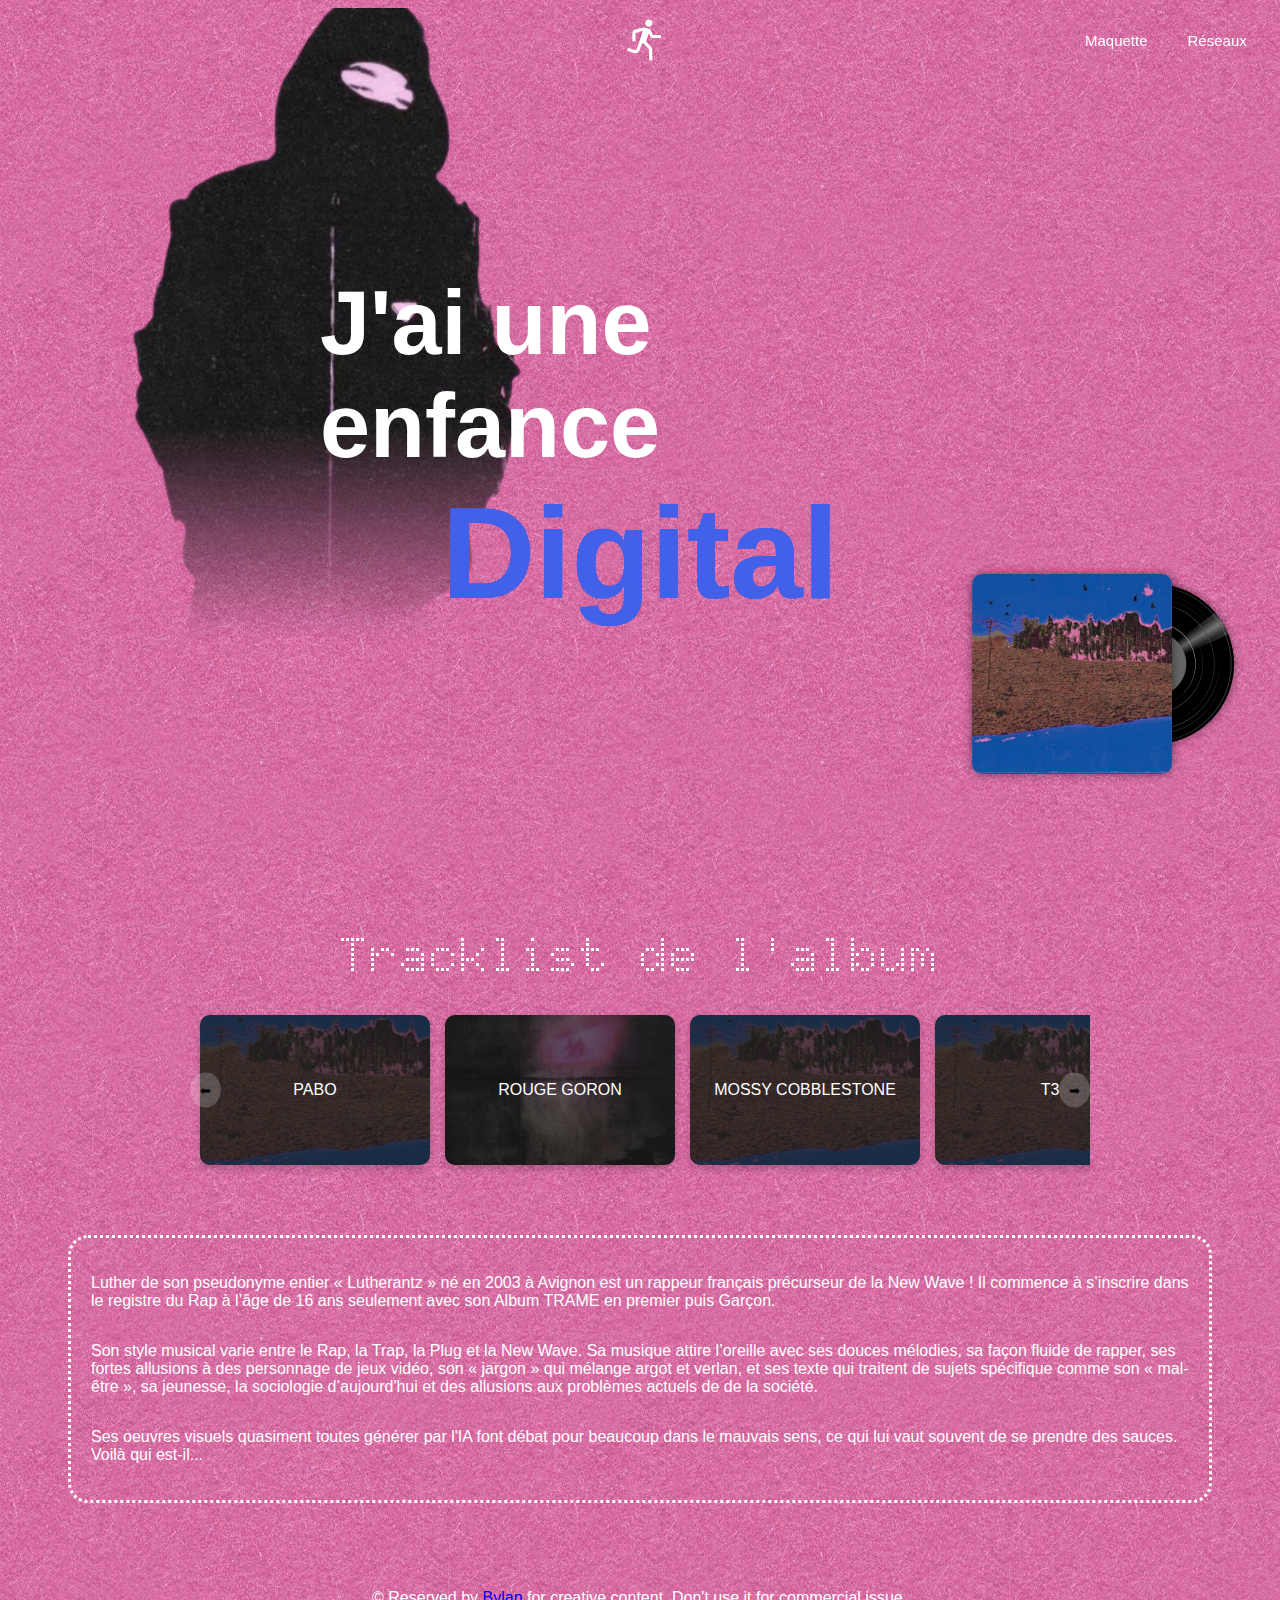
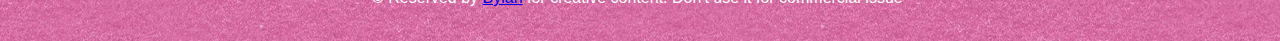
<file: index.html>
<!DOCTYPE html>
<html lang="fr">
<head>
    <meta charset="UTF-8">
    <meta name="viewport" content="width=device-width, initial-scale=1.0">
    <link rel="icon" type="image/ico" href="img/exit.ico"/>
    <link rel="stylesheet" href="styles/styles.css">
    <script src="styles/styles.js" defer></script>
    <title>Luther - Exit</title>
</head>
<body>
    <header>
        <nav>

    <div class="hamburger" onclick="toggleMenu()">
        <span></span>
        <span></span>
        <span></span>
    </div>

            <ul class="logo">
            <svg xmlns="http://www.w3.org/2000/svg" width="51" height="51" viewBox="0 0 512 512">
                <path fill="#fff" d="m353.415 200l-30.981-57.855l-60.717-20.239l-.14.432L167.21 149.3A32.13 32.13 0 0 0 144 180.068V264h32v-83.931l73.6-21.028l-32.512 99.633l-.155-.056l-29.464 82.5a16.09 16.09 0 0 1-20.127 9.8l-66.282-22.097l-10.12 30.358l66.282 22.093a48 48 0 0 0 60.378-29.391l24.232-67.849l17.173 5.6l48.3 48.3A15.9 15.9 0 0 1 312 349.255V456h32V349.255a47.7 47.7 0 0 0-14.059-33.942l-48.265-48.264l26.783-82.077l19.269 34.683A24.01 24.01 0 0 0 348.707 232H432v-32Zm-66.587-90.293a36 36 0 1 0-12.916-27.619a35.85 35.85 0 0 0 12.916 27.619"/>
            </svg>
            </ul>
            <ul>
                <li><a href="index.html">Maquette</a></li>
                <li><a href="contact.html">Réseaux</a></li>
            </ul>
        </nav>
    </header>
   <div class="fade-in-up">
    <section id="section-1">
    <img class="luther" src="img/luther-removebg.png" alt="Luther"/>
    <h1 class="citation">J'ai une enfance <a data-text="Digital" href="" class="effect">Digital</a></h1>
    </section>

    <section class="section-2">
        <div class="album">
            <img src="img/exit-cover.png" class="cover" alt="EXIT"/>
            <img src="img/vinyle.png" class="cover-disk" alt="EXIT"/>
        </div>
    </section>

    <section class="section-3">
        <h1 class="title-tracklist">Tracklist de l'album</h1>
    <div class="carousel-container">
    <div class="controls">
        <button class="control-btn" onclick="scrollCarousel(-1)">⬅</button>
        <button class="control-btn" onclick="scrollCarousel(1)">➡</button>
    </div>
    
    <div class="carousel-track" id="carousel">
        <div class="track-card">PABO<img src="img/exit-cover.png" alt="Track Image"></div>
        <div class="track-card">ROUGE GORON<img src="img/rouge-goron.png" alt="Track Image"></div>
        <div class="track-card">MOSSY COBBLESTONE<img src="img/exit-cover.png" alt="Track Image"></div>
        <div class="track-card">T3<img src="img/exit-cover.png" alt="Track Image"></div>
        <div class="track-card">JOURNAL DE QUÊTES<img src="img/exit-cover.png" alt="Track Image"></div>
        <div class="track-card">SEUIL<img src="img/exit-cover.png" alt="Track Image"></div>
        <div class="track-card">uSQUAD<img src="img/exit-cover.png" alt="Track Image"></div>
        <div class="track-card">CHÂTEAU FORT<img src="img/exit-cover.png" alt="Track Image"></div>
        <div class="track-card">LOOK<img src="img/exit-cover.png" alt="Track Image"></div>
        <div class="track-card">ALED<img src="img/exit-cover.png" alt="Track Image"></div>
    </div>
</div>
    </section>

    <section class="section-4">
        <div class="bio">
            <p>
            Luther de son pseudonyme entier « Lutherantz » né en 2003 à Avignon est un rappeur français précurseur de la New Wave ! 
Il commence à s’inscrire dans le registre du Rap à l’âge de 16 ans seulement avec son Album TRAME en premier puis Garçon.
        </p>
<p>
Son style musical varie entre le Rap, la Trap, la Plug et la New Wave.
Sa musique attire l’oreille avec ses douces mélodies, sa façon fluide de rapper, ses fortes allusions à des personnage de jeux vidéo, son « jargon » qui mélange argot et verlan, et ses texte qui traitent de sujets spécifique comme son « mal-être », sa jeunesse, la sociologie d’aujourd'hui et des allusions aux problèmes actuels de de la société.
</p>
<p>
Ses oeuvres visuels quasiment toutes générer par l'IA font débat pour beaucoup dans le mauvais sens, ce qui lui vaut souvent de se prendre des sauces.
Voilà qui est-il...
</p>

        </div>
    </section>
    </div>

    <footer>
        <p>&copy; Reserved by <a href="https://github.com/4BYLAN">Bylan</a> for creative content. Don't use it for commercial issue</p>
    </footer>
</body>
</html>
</file>
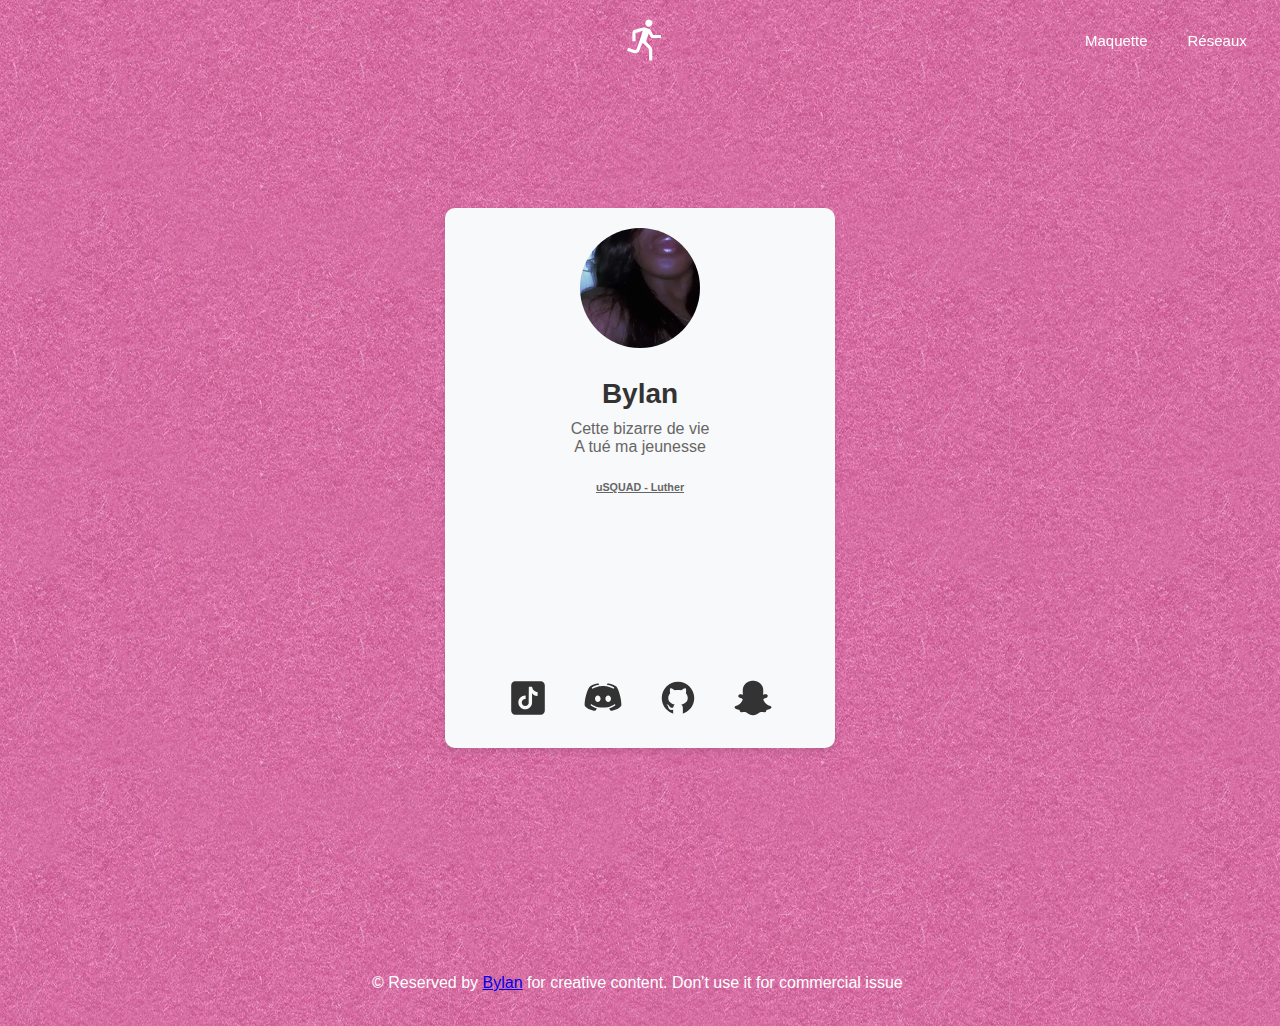
<file: contact.html>
<!DOCTYPE html>
<html lang="fr">
<head>
    <meta charset="UTF-8">
    <meta name="viewport" content="width=device-width, initial-scale=1.0">
    <link rel="icon" type="image/ico" href="img/exit.ico"/>
    <link rel="stylesheet" href="styles/styles.css">
    <link rel="stylesheet" href="styles/contact.css">
    <script src="styles/styles.js" defer></script>
    <title>Luther - Exit</title>
</head>
<body>
    <header>
        <nav>

    <div class="hamburger" onclick="toggleMenu()">
        <span></span>
        <span></span>
        <span></span>
    </div>
    
            <ul class="logo">
            <svg xmlns="http://www.w3.org/2000/svg" width="51" height="51" viewBox="0 0 512 512">
                <path fill="#fff" d="m353.415 200l-30.981-57.855l-60.717-20.239l-.14.432L167.21 149.3A32.13 32.13 0 0 0 144 180.068V264h32v-83.931l73.6-21.028l-32.512 99.633l-.155-.056l-29.464 82.5a16.09 16.09 0 0 1-20.127 9.8l-66.282-22.097l-10.12 30.358l66.282 22.093a48 48 0 0 0 60.378-29.391l24.232-67.849l17.173 5.6l48.3 48.3A15.9 15.9 0 0 1 312 349.255V456h32V349.255a47.7 47.7 0 0 0-14.059-33.942l-48.265-48.264l26.783-82.077l19.269 34.683A24.01 24.01 0 0 0 348.707 232H432v-32Zm-66.587-90.293a36 36 0 1 0-12.916-27.619a35.85 35.85 0 0 0 12.916 27.619"/>
            </svg>
            </ul>
            <ul>
                <li><a href="index.html">Maquette</a></li>
                <li><a href="contact.html">Réseaux</a></li>
            </ul>
        </nav>
    </header>
   <div class="fade-in-up">

<div class="card-container">
  <div class="card-info">
    <img src="img/photo.png" alt="Me" class="photo">
    <h1>Bylan</h1>
    <span> 
      Cette bizarre de vie
      <br>
      A tué ma jeunesse 
      <br>
      <h6>uSQUAD - Luther</h6>
    </span>
    <div class="social">
      <a class="link" href="https://www.tiktok.com/@just_4bylan" class="titkok">
        <svg xmlns="http://www.w3.org/2000/svg" x="0px" y="0px" width="100" height="100" viewBox="0 0 50 50">
          <path d="M41,4H9C6.243,4,4,6.243,4,9v32c0,2.757,2.243,5,5,5h32c2.757,0,5-2.243,5-5V9C46,6.243,43.757,4,41,4z M37.006,22.323 c-0.227,0.021-0.457,0.035-0.69,0.035c-2.623,0-4.928-1.349-6.269-3.388c0,5.349,0,11.435,0,11.537c0,4.709-3.818,8.527-8.527,8.527 s-8.527-3.818-8.527-8.527s3.818-8.527,8.527-8.527c0.178,0,0.352,0.016,0.527,0.027v4.202c-0.175-0.021-0.347-0.053-0.527-0.053 c-2.404,0-4.352,1.948-4.352,4.352s1.948,4.352,4.352,4.352s4.527-1.894,4.527-4.298c0-0.095,0.042-19.594,0.042-19.594h4.016 c0.378,3.591,3.277,6.425,6.901,6.685V22.323z"></path>
        </svg>
      </a>
      <a class="link" href="https://discord.com/invite/korazon" class="discord">
        <svg xmlns="http://www.w3.org/2000/svg" x="0px" y="0px" width="100" height="100" viewBox="0 0 50 50">
          <path d="M 41.625 10.769531 C 37.644531 7.566406 31.347656 7.023438 31.078125 7.003906 C 30.660156 6.96875 30.261719 7.203125 30.089844 7.589844 C 30.074219 7.613281 29.9375 7.929688 29.785156 8.421875 C 32.417969 8.867188 35.652344 9.761719 38.578125 11.578125 C 39.046875 11.867188 39.191406 12.484375 38.902344 12.953125 C 38.710938 13.261719 38.386719 13.429688 38.050781 13.429688 C 37.871094 13.429688 37.6875 13.378906 37.523438 13.277344 C 32.492188 10.15625 26.210938 10 25 10 C 23.789063 10 17.503906 10.15625 12.476563 13.277344 C 12.007813 13.570313 11.390625 13.425781 11.101563 12.957031 C 10.808594 12.484375 10.953125 11.871094 11.421875 11.578125 C 14.347656 9.765625 17.582031 8.867188 20.214844 8.425781 C 20.0625 7.929688 19.925781 7.617188 19.914063 7.589844 C 19.738281 7.203125 19.34375 6.960938 18.921875 7.003906 C 18.652344 7.023438 12.355469 7.566406 8.320313 10.8125 C 6.214844 12.761719 2 24.152344 2 34 C 2 34.175781 2.046875 34.34375 2.132813 34.496094 C 5.039063 39.605469 12.972656 40.941406 14.78125 41 C 14.789063 41 14.800781 41 14.8125 41 C 15.132813 41 15.433594 40.847656 15.621094 40.589844 L 17.449219 38.074219 C 12.515625 36.800781 9.996094 34.636719 9.851563 34.507813 C 9.4375 34.144531 9.398438 33.511719 9.765625 33.097656 C 10.128906 32.683594 10.761719 32.644531 11.175781 33.007813 C 11.234375 33.0625 15.875 37 25 37 C 34.140625 37 38.78125 33.046875 38.828125 33.007813 C 39.242188 32.648438 39.871094 32.683594 40.238281 33.101563 C 40.601563 33.515625 40.5625 34.144531 40.148438 34.507813 C 40.003906 34.636719 37.484375 36.800781 32.550781 38.074219 L 34.378906 40.589844 C 34.566406 40.847656 34.867188 41 35.1875 41 C 35.199219 41 35.210938 41 35.21875 41 C 37.027344 40.941406 44.960938 39.605469 47.867188 34.496094 C 47.953125 34.34375 48 34.175781 48 34 C 48 24.152344 43.785156 12.761719 41.625 10.769531 Z M 18.5 30 C 16.566406 30 15 28.210938 15 26 C 15 23.789063 16.566406 22 18.5 22 C 20.433594 22 22 23.789063 22 26 C 22 28.210938 20.433594 30 18.5 30 Z M 31.5 30 C 29.566406 30 28 28.210938 28 26 C 28 23.789063 29.566406 22 31.5 22 C 33.433594 22 35 23.789063 35 26 C 35 28.210938 33.433594 30 31.5 30 Z"></path>
        </svg>
      </a>
      <a class="link" href="https://github.com/4BYLAN" class="github">
        <svg xmlns="http:</a>//www.w3.org/2000/svg" x="0px" y="0px" width="100" height="100" viewBox="0 0 64 64">
          <path d="M32 6C17.641 6 6 17.641 6 32c0 12.277 8.512 22.56 19.955 25.286-.592-.141-1.179-.299-1.755-.479V50.85c0 0-.975.325-2.275.325-3.637 0-5.148-3.245-5.525-4.875-.229-.993-.827-1.934-1.469-2.509-.767-.684-1.126-.686-1.131-.92-.01-.491.658-.471.975-.471 1.625 0 2.857 1.729 3.429 2.623 1.417 2.207 2.938 2.577 3.721 2.577.975 0 1.817-.146 2.397-.426.268-1.888 1.108-3.57 2.478-4.774-6.097-1.219-10.4-4.716-10.4-10.4 0-2.928 1.175-5.619 3.133-7.792C19.333 23.641 19 22.494 19 20.625c0-1.235.086-2.751.65-4.225 0 0 3.708.026 7.205 3.338C28.469 19.268 30.196 19 32 19s3.531.268 5.145.738c3.497-3.312 7.205-3.338 7.205-3.338.567 1.474.65 2.99.65 4.225 0 2.015-.268 3.19-.432 3.697C46.466 26.475 47.6 29.124 47.6 32c0 5.684-4.303 9.181-10.4 10.4 1.628 1.43 2.6 3.513 2.6 5.85v8.557c-.576.181-1.162.338-1.755.479C49.488 54.56 58 44.277 58 32 58 17.641 46.359 6 32 6zM33.813 57.93C33.214 57.972 32.61 58 32 58 32.61 58 33.213 57.971 33.813 57.93zM37.786 57.346c-1.164.265-2.357.451-3.575.554C35.429 57.797 36.622 57.61 37.786 57.346zM32 58c-.61 0-1.214-.028-1.813-.07C30.787 57.971 31.39 58 32 58zM29.788 57.9c-1.217-.103-2.411-.289-3.574-.554C27.378 57.61 28.571 57.797 29.788 57.9z"></path>
        </svg>
      </a>
      <a class="link" href="https://www.snapchat.com/add/dyor_4?share_id=207C_JbtZw4&locale=fr-FR" class="snapchat">
       <svg xmlns="http://www.w3.org/2</a>000/svg" x="0px" y="0px" width="100" height="100" viewBox="0 0 50 50">
<path d="M 46.773438 35.078125 C 40.96875 34.121094 38.316406 28.109375 38.230469 27.914063 C 38.21875 27.878906 38.191406 27.816406 38.175781 27.78125 C 38 27.429688 37.824219 26.933594 37.972656 26.582031 C 38.226563 25.980469 39.433594 25.597656 40.15625 25.367188 C 40.410156 25.285156 40.652344 25.210938 40.839844 25.136719 C 42.59375 24.441406 43.46875 23.535156 43.449219 22.433594 C 43.433594 21.546875 42.753906 20.734375 41.753906 20.382813 C 41.40625 20.234375 41.007813 20.160156 40.605469 20.160156 C 40.332031 20.160156 39.917969 20.199219 39.519531 20.382813 C 38.851563 20.695313 38.265625 20.863281 37.847656 20.882813 C 37.757813 20.878906 37.679688 20.871094 37.613281 20.859375 L 37.65625 20.171875 C 37.851563 17.0625 38.097656 13.1875 37.046875 10.832031 C 33.945313 3.890625 27.375 3.351563 25.433594 3.351563 L 24.550781 3.359375 C 22.613281 3.359375 16.054688 3.898438 12.960938 10.835938 C 11.910156 13.191406 12.152344 17.0625 12.351563 20.175781 L 12.359375 20.292969 C 12.371094 20.484375 12.382813 20.675781 12.394531 20.859375 C 11.960938 20.9375 11.113281 20.792969 10.234375 20.382813 C 9.039063 19.824219 6.886719 20.5625 6.589844 22.125 C 6.457031 22.816406 6.617188 24.128906 9.164063 25.132813 C 9.355469 25.210938 9.59375 25.285156 9.851563 25.367188 C 10.570313 25.597656 11.777344 25.976563 12.03125 26.582031 C 12.179688 26.933594 12.003906 27.429688 11.796875 27.855469 C 11.6875 28.109375 9.050781 34.121094 3.234375 35.078125 C 2.492188 35.199219 1.964844 35.855469 2.003906 36.613281 C 2.015625 36.8125 2.066406 37.011719 2.148438 37.207031 C 2.675781 38.445313 4.59375 39.296875 8.171875 39.878906 C 8.234375 40.089844 8.304688 40.402344 8.34375 40.574219 C 8.417969 40.929688 8.5 41.289063 8.609375 41.664063 C 8.714844 42.019531 9.078125 42.84375 10.210938 42.84375 C 10.554688 42.84375 10.929688 42.769531 11.332031 42.691406 C 11.925781 42.574219 12.667969 42.429688 13.621094 42.429688 C 14.152344 42.429688 14.699219 42.476563 15.25 42.566406 C 16.265625 42.734375 17.183594 43.386719 18.25 44.136719 C 19.914063 45.316406 21.800781 46.648438 24.726563 46.648438 C 24.804688 46.648438 24.882813 46.644531 24.957031 46.640625 C 25.0625 46.644531 25.171875 46.648438 25.28125 46.648438 C 28.207031 46.648438 30.09375 45.3125 31.761719 44.136719 C 32.777344 43.414063 33.738281 42.738281 34.757813 42.566406 C 35.308594 42.476563 35.855469 42.429688 36.386719 42.429688 C 37.304688 42.429688 38.03125 42.546875 38.679688 42.675781 C 39.140625 42.765625 39.507813 42.808594 39.847656 42.808594 C 40.605469 42.808594 41.1875 42.375 41.398438 41.648438 C 41.507813 41.28125 41.585938 40.925781 41.664063 40.566406 C 41.695313 40.433594 41.769531 40.097656 41.835938 39.875 C 45.414063 39.292969 47.332031 38.441406 47.855469 37.214844 C 47.941406 37.019531 47.988281 36.816406 48.003906 36.605469 C 48.042969 35.859375 47.515625 35.203125 46.773438 35.078125 Z"></path>
</svg>
      </a>
    </div>
  </div>
</div>


    <footer>
        <p>&copy; Reserved by <a href="https://github.com/4BYLAN">Bylan</a> for creative content. Don't use it for commercial issue</p>
    </footer>

   </div>
</body>
</html>
</file>
<file: styles/styles.css>
@import url('https://fonts.googleapis.com/css2?family=Doto:wght@100..900&display=swap');
body{
    background-image: url('../img/textured.png');
    font-family: 'Arial', sans-serif;
    color: #fff;
}

@keyframes fadeInUp {
    from {
        opacity: 0;
        transform: translateY(20px);
    }

    to {
        opacity: 1;
        transform: translateY(0);
    }
}

.fade-in-up {
    animation: fadeInUp 1s ease-out;
}

nav {
    margin: 0 auto;
    width: 97.4%;
    position: fixed;
    display: flex;
    align-items: center;
    justify-content: end;
    padding: 10px 20px;
    left: 0;
    z-index: 1;
}

.hamburger {
    display: none; 
    flex-direction: column;
    justify-content: space-between;
    align-items: center;
    width: 30px;
    height: 20px;
    cursor: pointer;
}

.hamburger span {
    width: 30px;
    height: 4px;
    background-color: #fff;
    border-radius: 2px;
}

.logo {
    position: absolute;
    left: 50%;
    transform: translateX(-50%);
    display: flex;
    justify-content: center;
    align-items: center;
    padding: 5px;
    width: 150px; 
    height: 50px; 
}

ul {
    list-style-type: none;
    margin: 0;
    padding: 0;
    display: flex;
    align-items: center;
}

li {
    display: inline;
    padding: 14px 20px;
}

li:hover {
    text-decoration: underline;
}

li a {
    text-align: center;
    text-decoration: none;
    display: block;
    font-weight: 500;
    font-size: 15px;
    color: #fff;
}

.luther {
    height: 100%;
    width: 50%;
    position: static;
    top: 0%;
    left: 0%;
      mask-image: linear-gradient(to bottom, rgba(0, 0, 0, 1) 66%, rgba(0, 0, 0, 0) 100%);
  -webkit-mask-image: linear-gradient(to bottom rgba(0, 0, 0, 1) 66%, rgba(0, 0, 0, 0) 100%); 
}

.citation {
    margin: 0 auto;
    justify-content: center;
    align-items: center;
    display: flex;
    flex-direction: column;
    font-size: 100px;
    position: absolute;
    top: 50%;
    left: 60%;
    transform: translate(-50%, -50%);
}

.effect {
  position: relative;
  color: #4260e8;
  font-size: 150px;
  text-decoration: none;
}

.effect:hover {
    text-shadow: 0.05em 0 0 #4260e8, -0.025em -0.05em 0 #f857d8,
        0.025em 0.05em 0 #f857ad;
        color: rgba(0, 194, 203, 0.2);
}

.effect:before,
.effect:after {
        content: attr(data-text);
        position: absolute;
        top: 0;
        left: 0;
        opacity: 0.8;
}

.effect:hover::before {
        animation: glitch 650ms infinite;
        clip-path: polygon(0 0, 100% 0, 100% 45%, 0 45%);
        transform: translate(-0.025em, -0.0125em);
}

.effect:hover::after {
        animation: glitch 375ms infinite;
        clip-path: polygon(0 65%, 100% 20%, 100% 100%, 0 70%);
        transform: translate(0.0125em, 0.025em);
}

@keyframes glitch {
        0% {
                color: rgba(66, 96, 232, 0.2);
                text-shadow: 0.05em 0 0 #4260e8, -0.025em -0.05em 0 #f857d8,
                        0.025em 0.05em 0 #f857ad;
        }
        14% {
                text-shadow: 0.05em 0 0 #4260e8, -0.025em -0.05em 0 #f857d8,
                        0.025em 0.05em 0 #f857ad;
        }
        15% {
                color: #f857ad;
                text-shadow: -0.05em -0.025em 0 #4260e8, 0.025em -0.025em 0 #f857d8,
                        -0.05em -0.05em 0 #f857ad;
        }
        49% {
                text-shadow: -0.05em -0.025em 0 #4260e8, 0.025em -0.025em 0 #f857d8,
                        -0.05em -0.05em 0 #f857ad;
        }
        50% {
                text-shadow: 0.025em 0.05em 0 #4260e8, -0.025em 0.05em 0 #f857d8,
                        0 -0.05em 0 #f857ad;
        }
        99% {
                color: #f857d8;
                text-shadow: 0.025em 0.05em 0 #4260e8, -0.025em 0.05em 0 #f857d8,
                        0 -0.05em 0 #f857ad;
        }
        100% {
                text-shadow: -0.025em 0 0 #4260e8, -0.025em -0.025em 0 #f857d8,
                        -0.025em -0.05em 0 #f857ad;
        }
}


.album {
    display: flex;
    flex-wrap: wrap;
    justify-content: center;
    margin: 0 auto;
    padding: 20px;
}

.cover {
    margin: 10px;
    position: relative;
    top: 50%;
    left: 50%;
    transform: translate(-50%, -50%);
    width: 200px;
    height: 200px;
    border-radius: 10px;
    overflow: hidden;
    box-shadow: 0 0 10px rgba(0, 0, 0, 0.5);
}

.cover-disk {
    position: relative;
    top: 50%;
    left: 41%;
    transform: translate(-130%, -50%);
    width: 160px;
    height: 160px;
    border-radius: 50%;
    background: #000;
    box-shadow: 0 0 10px rgba(0, 0, 0, 0.5);
    z-index: -1;
}

.title-tracklist {
    text-align: center;
    margin: 20px;
    font-size: 50px;
    font-family: "Doto", serif;
    font-optical-sizing: auto;
    font-weight: 500;
    font-style: normal;
    font-variation-settings:
     "ROND" 0;
}

.carousel-container {
    position: relative;
    width: 80%;
    max-width: 900px;
    overflow: hidden;
    margin: 20px auto;
}

.carousel-track {
    display: flex;
    gap: 15px;
    overflow-x: auto;
    scroll-behavior: smooth;
    padding: 10px;
    scrollbar-width: none;
}

.carousel-track::-webkit-scrollbar {
    display: none;
}

.track-card {
    min-width: 200px;
    height: 120px;
    background: #1e1e1e;
    z-index: 1;
    border-radius: 10px;
    padding: 15px;
    display: flex;
    flex-direction: column;
    justify-content: center;
    align-items: center;
    color: white;
    text-align: center;
    box-shadow: 0 4px 8px rgba(0, 0, 0, 0.2);
    position: relative;
    overflow: hidden;
}

.track-card img {
    position: absolute;
    top: 0;
    left: 0;
    width: 100%;
    height: 100%;
    border-radius: 10px;
    z-index: -1;
    object-fit: cover;
    opacity: 0.3;
}

.controls {
    display: flex;
    justify-content: space-between;
    position: absolute;
    width: 100%;
    top: 50%;
    transform: translateY(-50%);
    z-index: 2;
}

.control-btn {
    background: rgba(255, 255, 255, 0.2);
    border: none;
    padding: 10px;
    border-radius: 50%;
    cursor: pointer;
    transition: 0.3s;
}

.control-btn:hover {
    background: rgba(255, 255, 255, 0.4);
}

.bio {
    display: flex;
    flex-wrap: wrap;
    justify-content: center;
    margin: 60px;
    padding: 20px;
    border: 3px solid #fff;
    border-style: dotted;
    border-radius: 20px;
}

footer {
    position: relative;
    bottom: 0;
    width: 98%;
    text-align: center;
    padding: 10px;
}

/* --- Écrans très larges ou long ou les deux (plus de 1600px, type ultra-wide) --- */
@media (min-width: 1600px) {
    .citation {
        font-size: 120px;
        left: 55%;
    }

    .effect {
        font-size: 180px;
    }

    .title-tracklist {
        font-size: 60px;
    }

    .cover {
        width: 250px;
        height: 250px;
    }

    .cover-disk {
        width: 200px;
        height: 200px;
        left: 50%;
    }

    .carousel-container {
        width: 75%;
    }

    .track-card {
        min-width: 250px;
        height: 150px;
    }
}

/* --- Écrans normaux (entre 1280px et 1599px) --- */
@media (max-width: 1599px) and (min-width: 1280px) {
    .citation {
        font-size: 90px;
        left: 50%;
    }

    .effect {
        font-size: 130px;
    }

    .title-tracklist {
        font-size: 50px;
    }

    .cover {
        width: 200px;
        height: 200px;
    }

    .cover-disk {
        width: 160px;
        height: 160px;
        left: 50%;
    }

    .carousel-container {
        width: 80%;
    }

    .track-card {
        min-width: 200px;
        height: 120px;
    }
}

/* --- PC Portables (entre 1024px et 1279px) --- */
@media (max-width: 1279px) and (min-width: 1024px) {
    .citation {
        font-size: 70px;
        left: 50%;
    }

    .effect {
        font-size: 110px;
    }

    .title-tracklist {
        font-size: 40px;
    }

    .cover {
        width: 180px;
        height: 180px;
    }

    .cover-disk {
        width: 140px;
        height: 140px;
        left: 50%;
    }

    .carousel-container {
        width: 85%;
    }

    .track-card {
        min-width: 180px;
        height: 100px;
    }
}


/* --- Tablettes (moins de 1024px) --- */
@media (max-width: 1024px) {
    .citation {
        font-size: 60px; 
        left: 50%;
    }

    .effect {
        font-size: 80px;
    }

    .title-tracklist {
        font-size: 40px;
    }

    .cover {
        width: 150px;
        height: 150px;
    }

    .cover-disk {
        width: 120px;
        height: 120px;
        left: 50%;
    }

    .carousel-container {
        width: 90%;
    }

    .track-card {
        min-width: 150px;
        height: 100px;
    }
}

/* --- Téléphones (moins de 768px) --- */
@media (max-width: 768px) {
    nav {
        width: 100%;
        justify-content: center;
        padding: 10px;
    }

        .hamburger {
        display: flex; 
    }

    ul {
        display: none; 
        width: 100%;
        position: absolute;
        top: 60px;
        left: 0;
        flex-direction: column;
        align-items: center;
        padding: 10px 0;
    }

    ul.show {
        display: flex; 
    }

    li {
        padding: 10px;
        width: 100%;
        text-align: center;
    }

    li:hover {
        background-color: rgba(0, 0, 0, 0.6); 
    }

    .logo {
        width: 120px;
        height: 40px;
    }

    .citation {
        font-size: 40px;
        left: 50%;
    }

    .effect {
        font-size: 60px;
    }

    .album {
        flex-direction: column;
        align-items: center;
    }

    .cover {
        width: 120px;
        height: 120px;
    }

    .cover-disk {
        width: 100px;
        height: 100px;
        left: 50%;
        transform: translate(-33%, -190%);
    }

    .title-tracklist {
        font-size: 30px;
    }

    .carousel-container {
        width: 95%;
    }

    .track-card {
        min-width: 120px;
        height: 90px;
    }

    .bio {
        width: 90%;
        margin: 20px auto;
        padding: 15px;
    }

    footer {
        font-size: 12px;
        padding: 8px;
    }
}

/* --- Très Petits Écrans (moins de 480px) --- */
@media (max-width: 480px) {
    .citation {
        font-size: 30px;
        top: 40%;
        left: 50%;
    }

    .effect {
        font-size: 50px;
    }

    .cover {
        width: 100px;
        height: 100px;
        transform: translate(-53%, -50%);
    }

    .cover-disk {
        width: 80px;
        height: 80px;
    }

    .title-tracklist {
        font-size: 25px;
    }

    .carousel-container {
        width: 100%;
    }

    .track-card {
        min-width: 100px;
        height: 80px;
    }

    .bio {
        width: 95%;
        padding: 10px;
    }

    footer {
        font-size: 10px;
    }
}
</file>
<file: styles/contact.css>
.card-container {
  display: flex;
  justify-content: center;
  align-items: center;
  height: 100vh;
  padding: 20px;
}

.card-info {
  display: flex;
  flex-direction: column;
  justify-content: center;
  align-items: center;
  padding: 20px;
  background-color: #f8f9fa;
  border-radius: 10px;
  box-shadow: 0 4px 6px rgba(0, 0, 0, 0.1);
  height: 500px;
  width: 350px;
  text-align: center;
}

.photo {
  width: 120px;
  height: 120px;
  border-radius: 50%;
  object-fit: cover;
  margin-bottom: 20px;
}

.card-info h1 {
  font-size: 28px;
  font-weight: bold;
  color: #333;
  margin: 10px 0;
}

.card-info span {
  font-size: 16px;
  color: #666;
  margin-bottom: 20px;
}

h6 {
  text-decoration: underline;
}

.social {
  display: flex;
  justify-content: center;
  align-items: center;
  gap: 15px;
  margin-top: auto;
}

.link {
  background-color: transparent;
  text-decoration: none;
  display: inline-flex;
  justify-content: center;
  align-items: center;
  padding: 10px;
  border-radius: 50%;
  transition: background-color 0.3s, transform 0.3s;
}

.link:hover {
  background-color: #007bff;
  transform: scale(1.1);
}

.link svg {
  width: 40px;
  height: 40px;
  fill: #333; 
}

.titkok svg {
  fill: #000; 
}

.discord svg {
  fill: #7289da; 
}

.github svg {
  fill: #333; 
}

.snapchat svg {
  fill: #fffc00; 
}

a:hover svg {
  fill: #fff; 
}

@media (max-width: 768px) {
  .card-info {
    width: 80%; 
    height: auto;
    padding: 15px;
  }

  .card-info h1 {
    font-size: 24px;
  }

  .card-info span {
    font-size: 14px;
  }

  .photo {
    width: 100px;
    height: 100px;
  }

  .link svg {
    width: 30px;
    height: 30px;
  }
}

@media (max-width: 480px) {
  .card-info {
    width: 90%;
    padding: 10px;
  }

  .photo {
    width: 80px;
    height: 80px;
  }

  .card-info h1 {
    font-size: 22px;
  }

  .card-info span {
    font-size: 13px;
  }

  .social {
    gap: 10px;
  }

  .link svg {
    width: 25px;
    height: 25px;
  }
}
</file>
